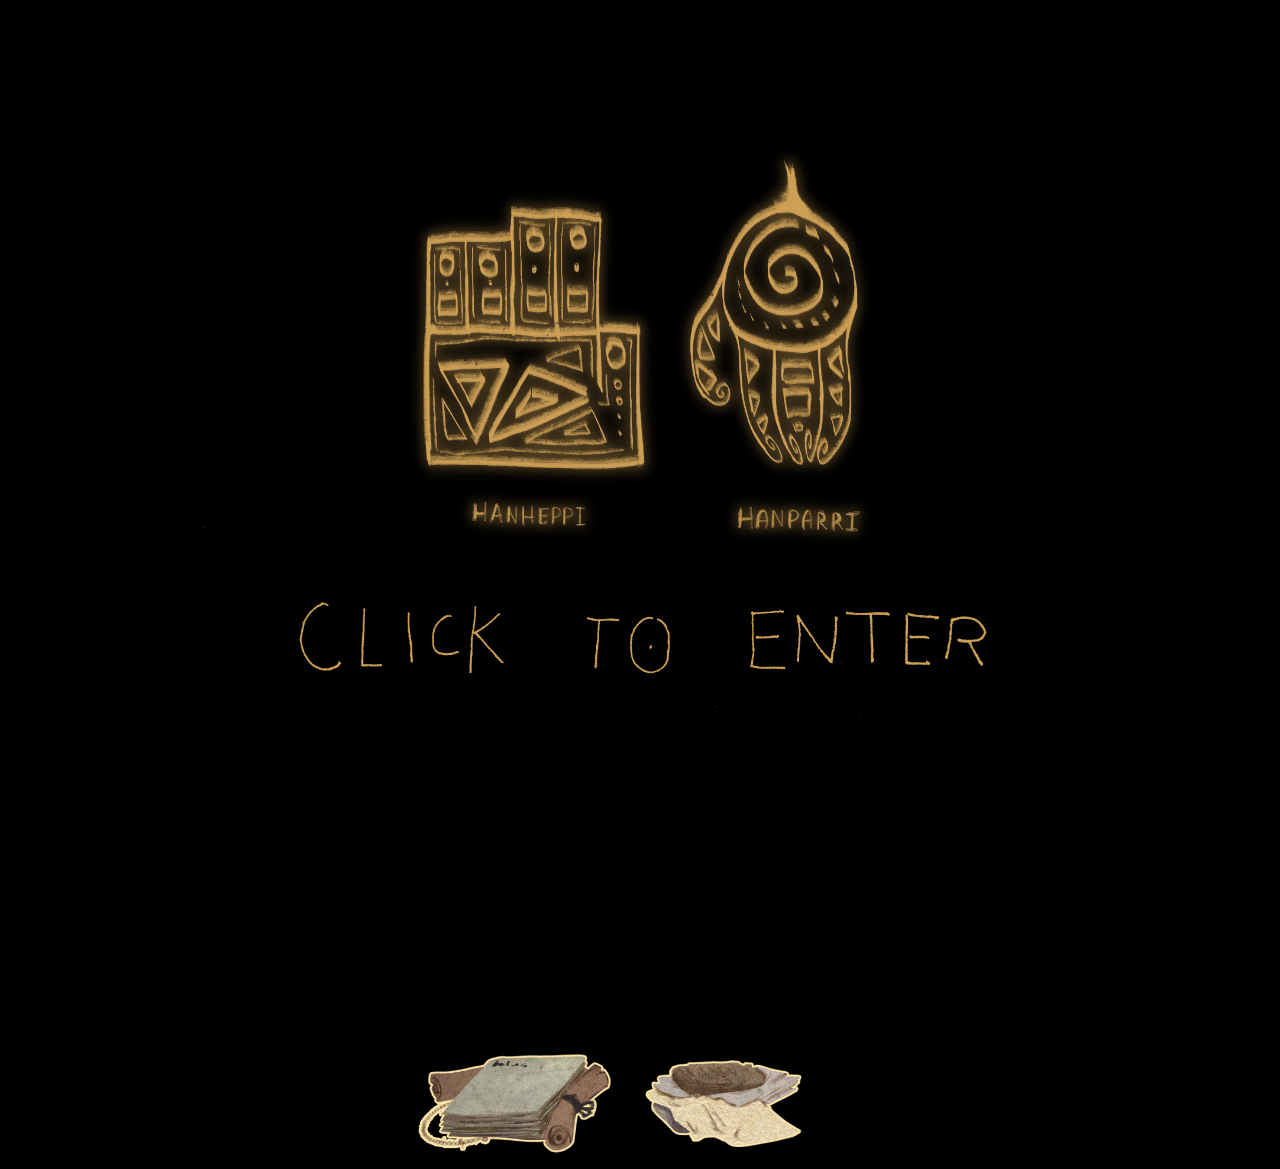
<file: index.html>
<!DOCTYPE html>
<html lang="en">
<head>
    <meta charset="UTF-8">
    <meta name="viewport" content="width=device-width, initial-scale=1.0">
    <title>✋✋✋✋</title>
    <link href="stylel.css" rel="stylesheet">
</head>
<body>
    <button type="reset" title="In some browsers, this appears as a tooltip"> 
        <span></span></button>
        
        <script src="script.js"></script>


    <!-- this fades in and out could be useful later 
    <div class="fadeimage">
        <img src="img/Hanheppilandingpage1.jpg">
     </div>
-->



<div class="papers">
    <a href="Quinn.html">
        <img src="img/quinnpapers.png" ></a>

    <a href="Hondo.html">
        <img src="img/hondopapers.png" ></a>
    <!-- if this class shit dont work i'll have to give them
     their own individual class/ID's back-->
    </div>



</body>
</html>
</file>
<file: stylel.css>
body{
  background-image:url('img/Hanheppilandingpage2.jpg');
  background-attachment:fixed;
  background-repeat: no-repeat;
  background-size: 100%;
  background-color: black;
  overflow: hidden; /* Hide scrollbars */
  }



  img{
  width: 16%
  }

  .papers.flex {
    display: flex;
    justify-content: space-around;  }

  .papers {

    padding-top: 11%;
    padding-left: 32%;

    width: 100vw;
  }



  
  /* FADE SHIT im not using anymore
.fadeimage { 
  background-image: url('img/Hanheppilandingpage2.jpg');
  background-attachment:fixed;
  background-repeat: no-repeat;
  overflow: hidden;

}



@keyframes fadeOut {
    0% { opacity: 1; }
    100% { opacity: 0%; }
  }

.fadeimage:active {
  animation: fadeOut 2s;

}

.fadeimage:hover{
  cursor: pointer;
}

*/


/* button*/

button {
  background-image: url(img/Hanheppilandingpage1.jpg);
  background-size: cover;
  background-repeat: no-repeat;
  background-position: 50% 20%;
  /* put the height and width of your image here */
  width: 100vw;
  height: 100vh;
  border: none;
}


.hide {
  display: none;
}


/* responsive design*/

@media (max-width: 768px){

  button {
    background-image: url(img/buttonforphone.jpg);
    background-size: cover;
    background-repeat: no-repeat;
    background-position: 50% 20%;
    /* put the height and width of your image here */
    width: 100vw;
    height: 100vh;
    border: none;
  }

  /*  background-image:url('img/Hanheppilandingpage2.jpg');
  background-attachment:fixed;
  background-repeat: no-repeat;
  background-size: 100%;
  background-color: black;
  overflow: hidden; /* Hide scrollbars */*/
  
  body{
    background-image:url('img/Hanheppilandingpage2.jpg');
    background-attachment:fixed;
    background-repeat: no-repeat;
    background-position: center;
    background-size: 100%;
    background-color: black;
    overflow: hidden; /* Hide scrollbars */
    }


}
</file>
